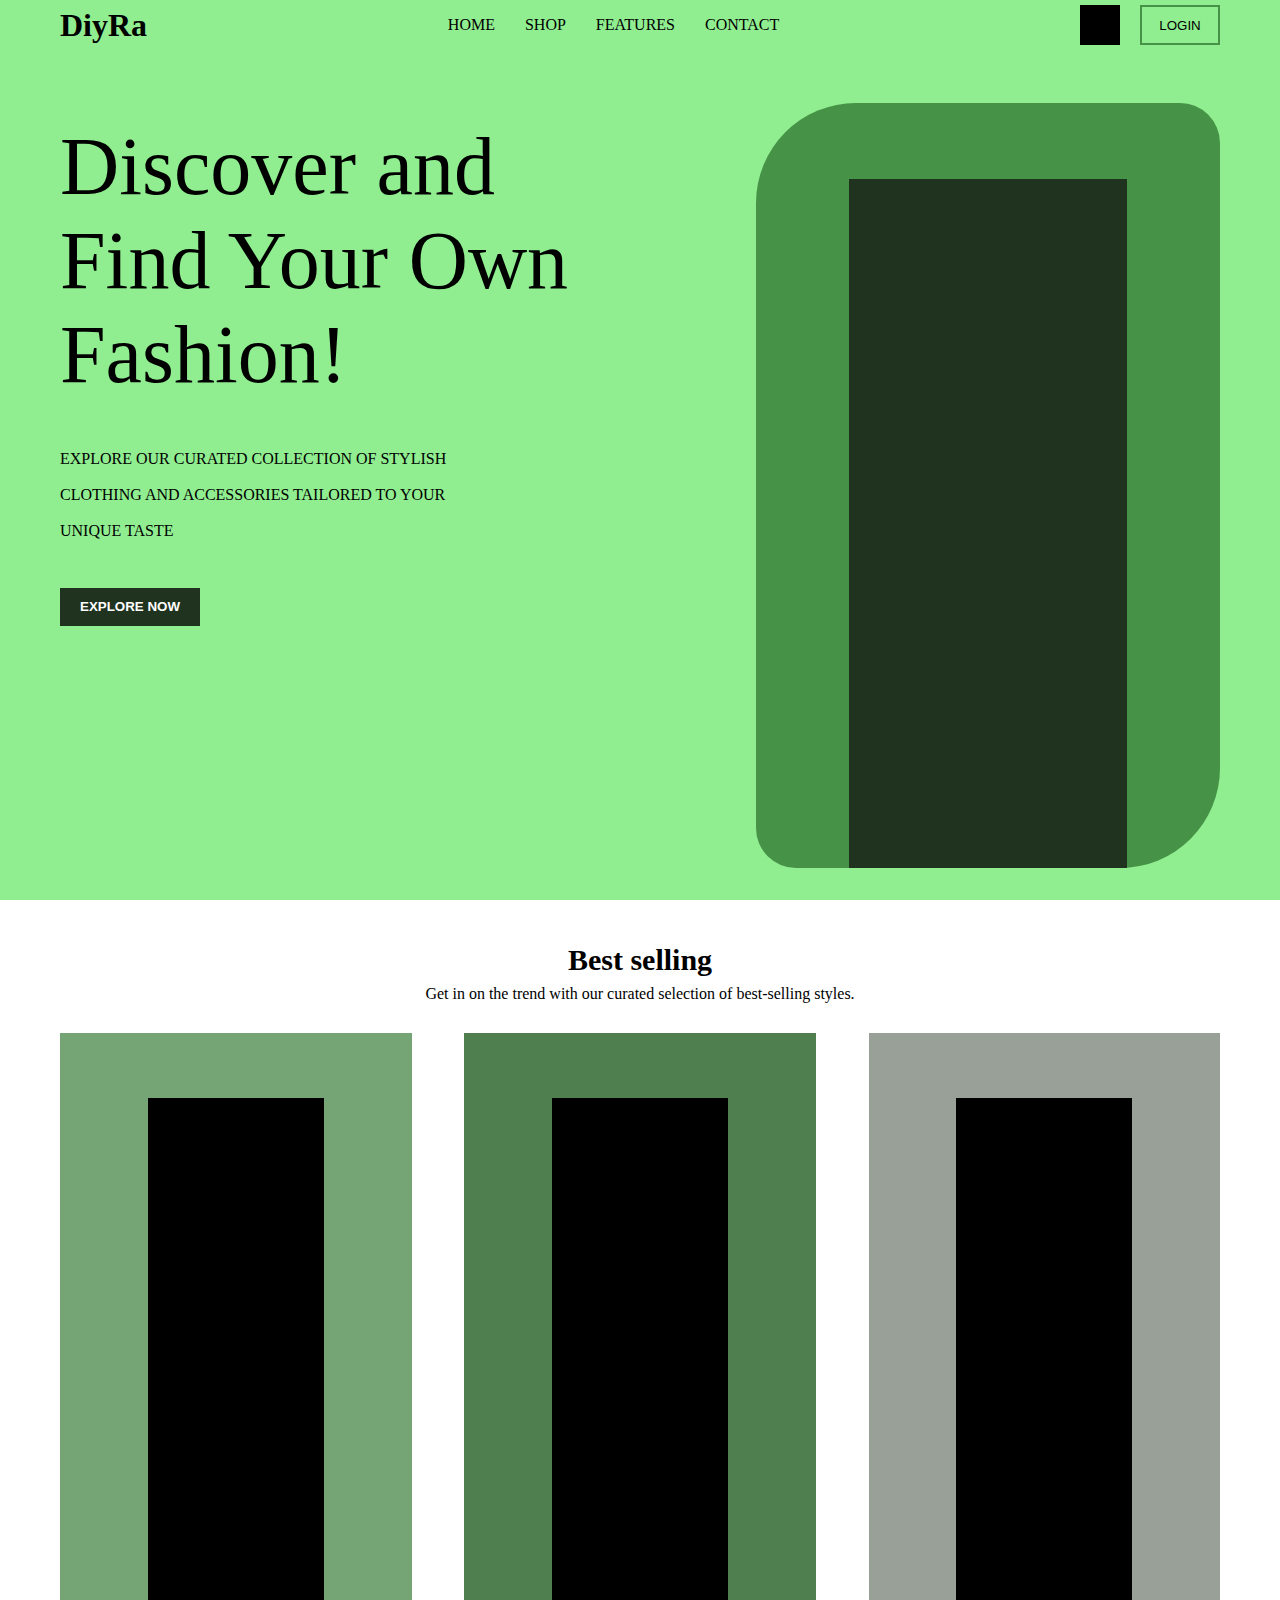
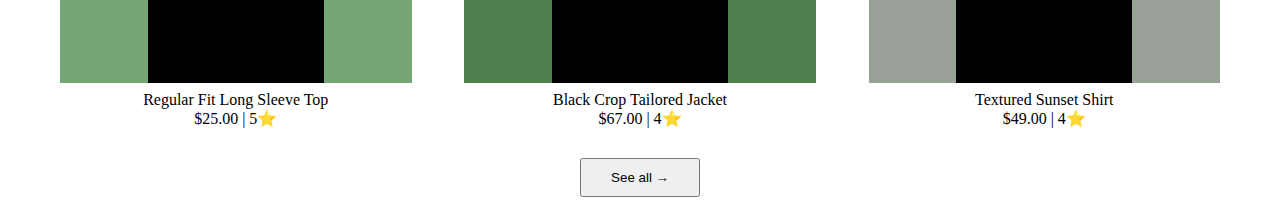
<file: index.html>
<!DOCTYPE html>
<html lang="en">

<head>
    <meta charset="UTF-8">
    <meta name="viewport" content="width=device-width, initial-scale=1.0">
    <link rel="stylesheet" href="landingPage.css">
    <title>LANDING PAGE</title>
</head>

<body>
    <div class="container">
        <section class="firstSect">
            <!-- LANDING PAGE NAVBAR -->
            <nav>
                <h1 class="Mark">DiyRa</h1>

                <ul>
                    <li>HOME</li>
                    <li>SHOP</li>
                    <li>FEATURES</li>
                    <li>CONTACT</li>
                </ul>

                <div class="wrap">
                    <div class="logo"></div>

                    <button class="login-button">LOGIN</button>
                </div>
            </nav>

            <!-- LANDING PAGE CONTENT -->
            <div class="content">
                <div class="left-side">
                    <h1>Discover and Find Your Own Fashion!</h1> <br>

                    <p>EXPLORE OUR CURATED COLLECTION OF STYLISH <br><br> CLOTHING
                        AND ACCESSORIES TAILORED TO YOUR <br><br> UNIQUE TASTE
                    </p> <br>

                    <button class="explore-button">EXPLORE NOW</button>
                </div>

                <div class="right-side">
                    <div class="image">
                        <div class="inner-image"></div>
                    </div>
                </div>
            </div>
        </section>

        <!-- SECOND SECTION -->
        <section class="secondSect">
            <h2>Best selling</h2>

            <p>Get in on the trend with our curated selection of best-selling styles.</p>

            <div class="banner" style="--quantity: 3;">
                <div style="background-color: rgb(117, 165, 117);" class="card"> 
                    <div class="img"></div>

                    <p><span class="product-name">Regular Fit Long Sleeve Top</span> <br> <span
                            class="product-price">$25.00</span> |
                        <span class="product-rating">5</span>⭐
                    </p>
                </div>

                <div style="background-color: rgb(79, 126, 79);" class="card">
                    <div class="img"></div>

                    <p><span class="product-name">Black Crop Tailored Jacket</span> <br> <span
                            class="product-price">$67.00</span> |
                        <span class="product-rating">4</span>⭐
                    </p>
                </div>

                <div style="background-color: rgb(152, 160, 152);" class="card">
                    <div class="img"></div>

                    <p><span class="product-name">Textured Sunset Shirt</span> <br> <span
                            class="product-price">$49.00</span> |
                        <span class="product-rating">4</span>⭐
                    </p>
                </div>
            </div>

            <button class="bestSelling-button">See all →</button>
        </section>
    </div>
</body>

</html>
</file>
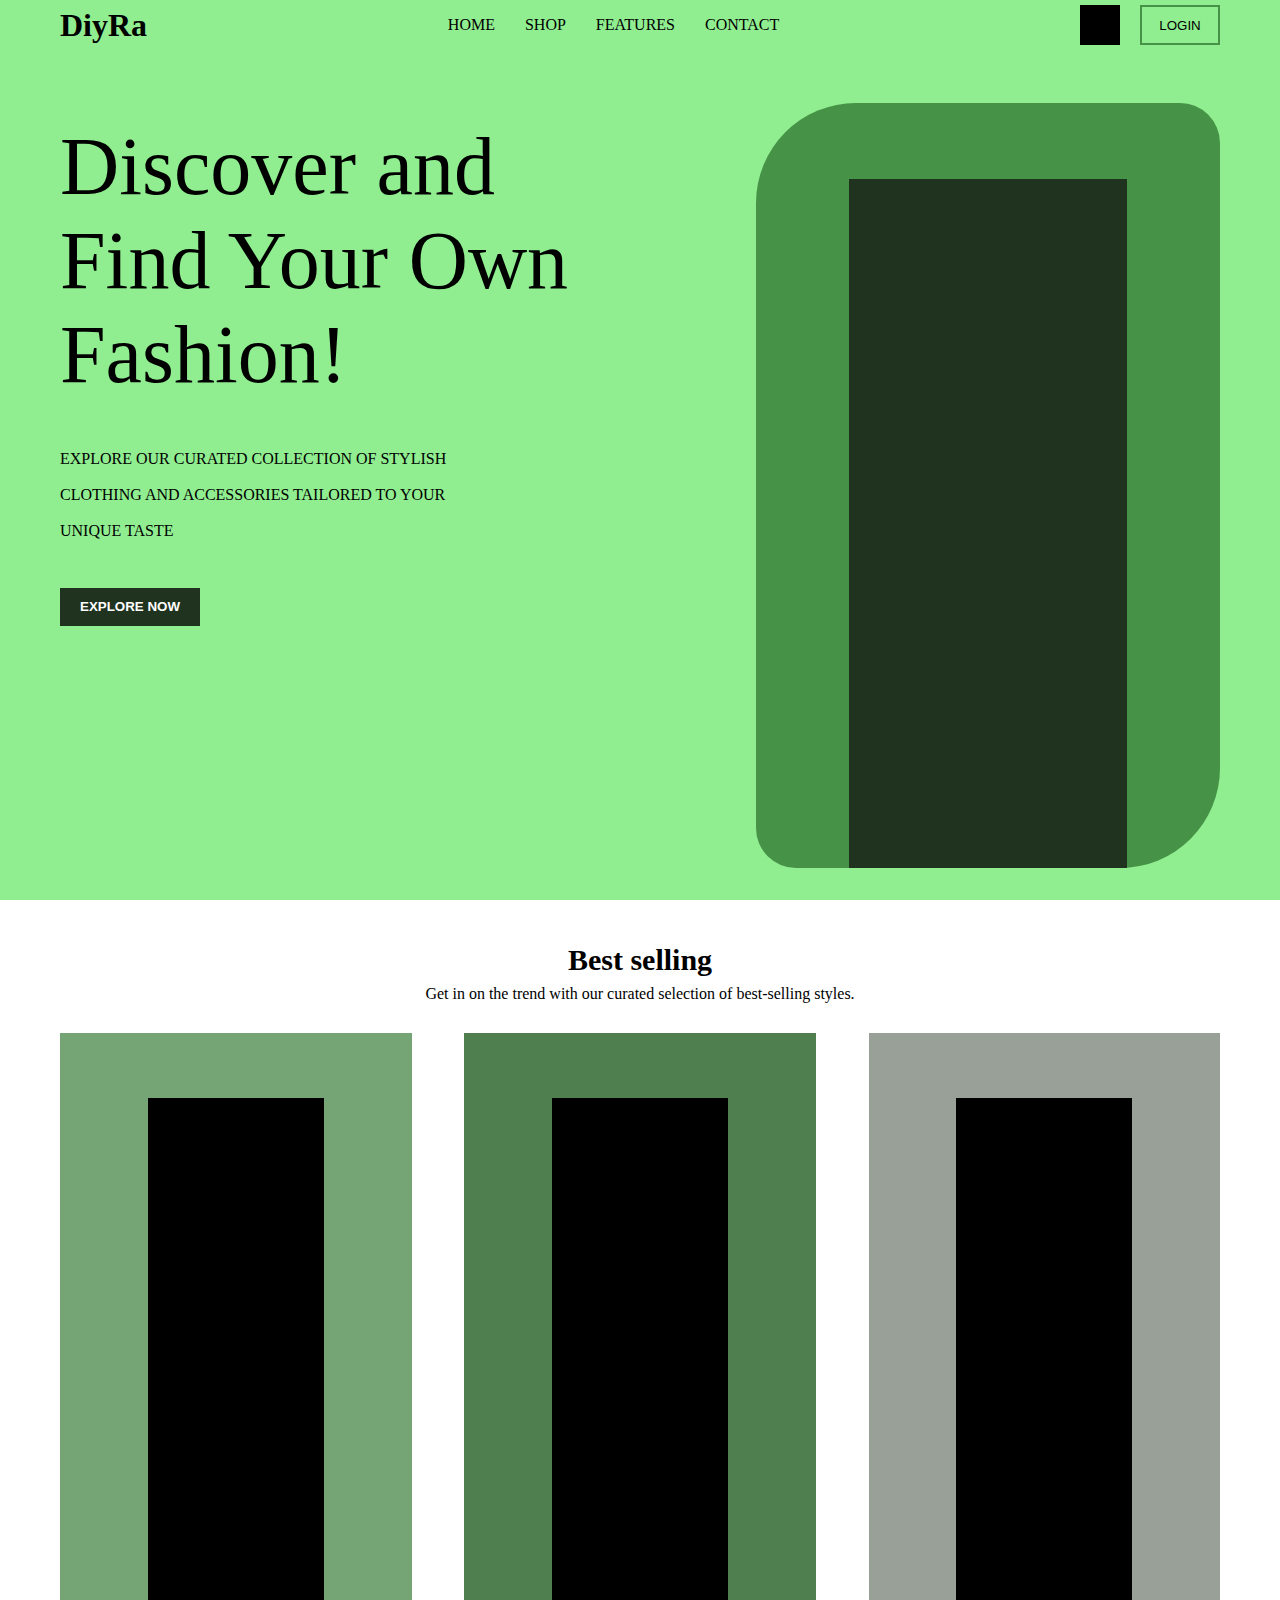
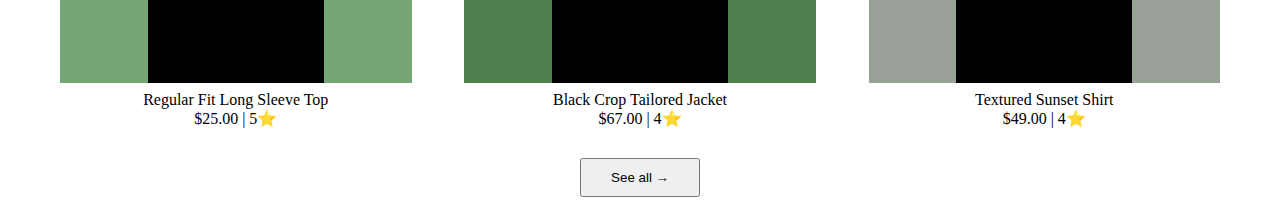
<file: landingPage.html>
<!DOCTYPE html>
<html lang="en">

<head>
    <meta charset="UTF-8">
    <meta name="viewport" content="width=device-width, initial-scale=1.0">
    <link rel="stylesheet" href="landingPage.css">
    <title>LANDING PAGE</title>
</head>

<body>
    <div class="container">
        <section class="firstSect">
            <!-- LANDING PAGE NAVBAR -->
            <nav>
                <h1 class="Mark">DiyRa</h1>

                <ul>
                    <li>HOME</li>
                    <li>SHOP</li>
                    <li>FEATURES</li>
                    <li>CONTACT</li>
                </ul>

                <div class="wrap">
                    <div class="logo"></div>

                    <button class="login-button">LOGIN</button>
                </div>
            </nav>

            <!-- LANDING PAGE CONTENT -->
            <div class="content">
                <div class="left-side">
                    <h1>Discover and Find Your Own Fashion!</h1> <br>

                    <p>EXPLORE OUR CURATED COLLECTION OF STYLISH <br><br> CLOTHING
                        AND ACCESSORIES TAILORED TO YOUR <br><br> UNIQUE TASTE
                    </p> <br>

                    <button class="explore-button">EXPLORE NOW</button>
                </div>

                <div class="right-side">
                    <div class="image">
                        <div class="inner-image"></div>
                    </div>
                </div>
            </div>
        </section>

        <!-- SECOND SECTION -->
        <section class="secondSect">
            <h2>Best selling</h2>

            <p>Get in on the trend with our curated selection of best-selling styles.</p>

            <div class="banner" style="--quantity: 3;">
                <div style="background-color: rgb(117, 165, 117);" class="card"> 
                    <div class="img"></div>

                    <p><span class="product-name">Regular Fit Long Sleeve Top</span> <br> <span
                            class="product-price">$25.00</span> |
                        <span class="product-rating">5</span>⭐
                    </p>
                </div>

                <div style="background-color: rgb(79, 126, 79);" class="card">
                    <div class="img"></div>

                    <p><span class="product-name">Black Crop Tailored Jacket</span> <br> <span
                            class="product-price">$67.00</span> |
                        <span class="product-rating">4</span>⭐
                    </p>
                </div>

                <div style="background-color: rgb(152, 160, 152);" class="card">
                    <div class="img"></div>

                    <p><span class="product-name">Textured Sunset Shirt</span> <br> <span
                            class="product-price">$49.00</span> |
                        <span class="product-rating">4</span>⭐
                    </p>
                </div>
            </div>

            <button class="bestSelling-button">See all →</button>
        </section>
    </div>
</body>

</html>
</file>
<file: landingPage.css>
* {
    padding: 0;
    margin: 0;
    scroll-behavior: smooth;
    scrollbar-width: none;
    /* border: 1px solid red; */
}

:root {
    --left-right-padding: 0 60px;
}

body {
    height: 100%;
    width: 100%;
}

.container {
    height: 100%;
    width: 100%;
    display: flex;
    flex-direction: column;
    align-items: center;
    justify-content: center;
}

section {
    width: 100%;
    display: flex;
    flex-direction: column;
    align-items: center;
    justify-content: center;
    box-sizing: border-box;
    padding: var(--left-right-padding);
}

/* FIRST SECTION */
.firstSect {
    background-color: lightgreen;
    height: 100vh;
}

/* LANDING PAGE NAVBAR */
.firstSect nav {
    width: 100%;
    height: 50px;
    display: flex;
    justify-content: space-between;
    align-items: center;
}

.firstSect nav ul {
    display: flex;
    list-style: none;
    gap: 30px;
}

.firstSect nav .wrap {
    display: flex;
    align-items: center;
    justify-content: center;
    gap: 20px;
    height: 80%;
}

.firstSect nav .wrap .logo {
    height: 40px;
    width: 40px;
    background-color: black;
}

.firstSect nav .wrap .login-button {
    width: 80px;
    height: 100%;
    border: 2px solid rgb(70, 146, 70);
    background: transparent;
}

/* LANDING PAGE CONTENT */
.firstSect .content {
    height: calc(100% - 50px);
    width: 100%;
    display: flex;
    align-items: center;
    justify-content: center;
}

/* CONTENT LEFT SIDE */
.firstSect .content .left-side {
    display: flex;
    flex-direction: column;
    width: 50%;
    height: 100%;
}

.firstSect .content .left-side h1 {
    margin-top: 12%;
    font-size: 82px;
    width: 90%;
    font-weight: 500;
    text-wrap: wrap;
}

.firstSect .content .left-side p {
    text-align: justify;
    margin-top: 30px;
}

.firstSect .content .left-side .explore-button {
    margin-top: 30px;
    width: 140px;
    height: 2.4rem;
    font-weight: bold;
    background-color: rgb(31, 51, 31);
    color: white;
    border: none;
}

/* CONTENT RIGHT SIDE */
.firstSect .content .right-side {
    display: flex;
    align-items: center;
    justify-content: end;
    width: 50%;
    height: 100%;
}

.firstSect .content .right-side .image {
    width: 80%;
    height: 90%;
    margin-top: 20px;
    display: flex;
    align-items: end;
    background-color: rgb(70, 146, 70);
    border-radius: 100px 40px 100px 40px;
}

.firstSect .content .right-side .image .inner-image {
    height: 90%;
    width: 60%;
    margin: 0 auto;
    background-color: rgb(31, 51, 31);
}


/* SECOND SECTION */
.secondSect {
    height: 100vh;
    background-color: white;
}

.secondSect h2 {
    margin-top: 40px;
    font-size: 30px;
    font-weight: bold;
}

.secondSect p {
    margin-top: 8px;
}

.secondSect .banner {
    height: calc(100% - 250px);
    width: 100%;
    margin: 30px auto;
    display: flex;
    flex-wrap: wrap;
    justify-content: space-between;
    box-sizing: border-box;
    gap: 20px;
}

.secondSect .banner .card {
    height: 100%;
    width: calc(100% / (var(--quantity) + 0.3));
    background-color: green;
    position: relative;
    display: flex;
    justify-content: center;
    align-items: end;
}

.secondSect .banner .card .img {
    height: 90%;
    width: 50%;
    background-color: black;
}

.secondSect .banner .card p {
    text-align: center;
    position: absolute;
    top: 100%;
}

.secondSect .bestSelling-button {
    margin-top: 45px;
    width: 120px;
    height: 2.4rem;
}
</file>
